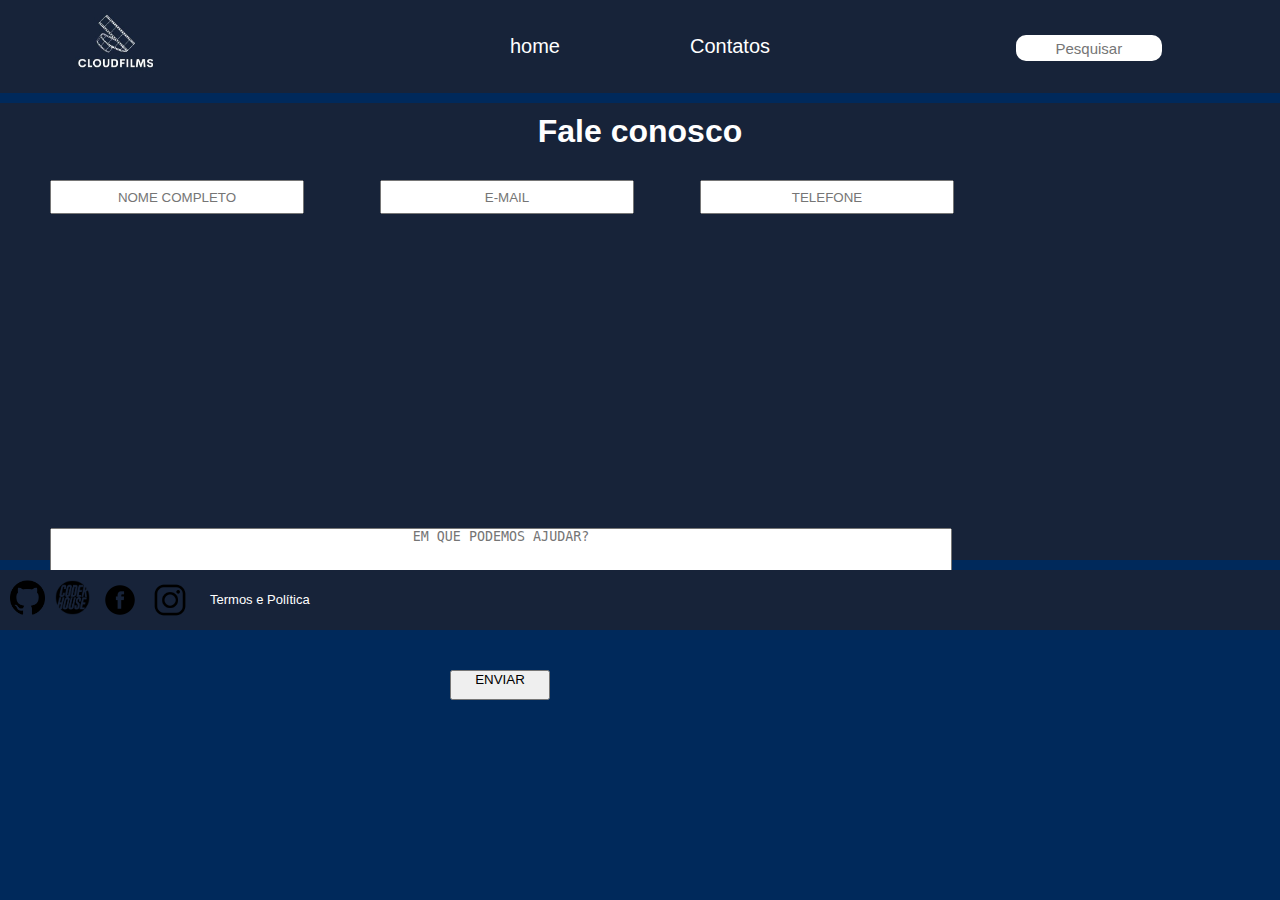
<file: contato.html>
<!DOCTYPE html>
<html lang="en">
<head>
    <meta charset="UTF-8">
    <meta name="viewport" content="width=device-width, initial-scale=1.0">
    <title>Contato</title>
    <link rel="stylesheet" href="styles/contato.css">
</head>
<body>
        <!--Barra do menu-->
        <nav class="menu">

            <ul class="opcoes">
        
            <a href="index.html" class="link_home">home</a>

            <li class="contatos">Contatos</li>
            </ul>
            
            <div class="cx_pesquisa">
            
            <input type="text" class="pesquisa" placeholder="Pesquisar" required>
            </div>
            <img src="image/logo_cortado.jpg" width="80" id="logo"/>
            
            
            </nav> <!--Fim do menu-->

<section class="">
<h1 class="t_contato">Fale conosco</h1>
                <form class="dados"
>
                    <input type="text" placeholder="NOME COMPLETO" required class="nome">  <!--required transforma o campo em obrigatório-->
                    <input type="email" placeholder="E-MAIL" required class="email">
                    <input type="tel" placeholder="TELEFONE" class="telefone">
                    <textarea placeholder="EM QUE PODEMOS AJUDAR?" required class="m_contato"></textarea>
                    <button type="submit" class="b_enviar">ENVIAR</button>
                </form> 

            </section>


            <footer class="rodape">
                <img src="image/github.png" width="35" height="35" alt="logo github">
                <img src="image/coderhouse_logo.webp" width="35" height="35" alt="logo coderhouse">
                <img src="image/face_preto.png" width="40" height="40" alt="logo facebook">
                <img src="image/insta_preto.png" width="40" height="40" alt="logo instagram">
            
                <div class="r_termos">

                <a href="infodosite.html" class="link_termos">Termos e Política</a>
            </div>
            

            </footer>
</file>
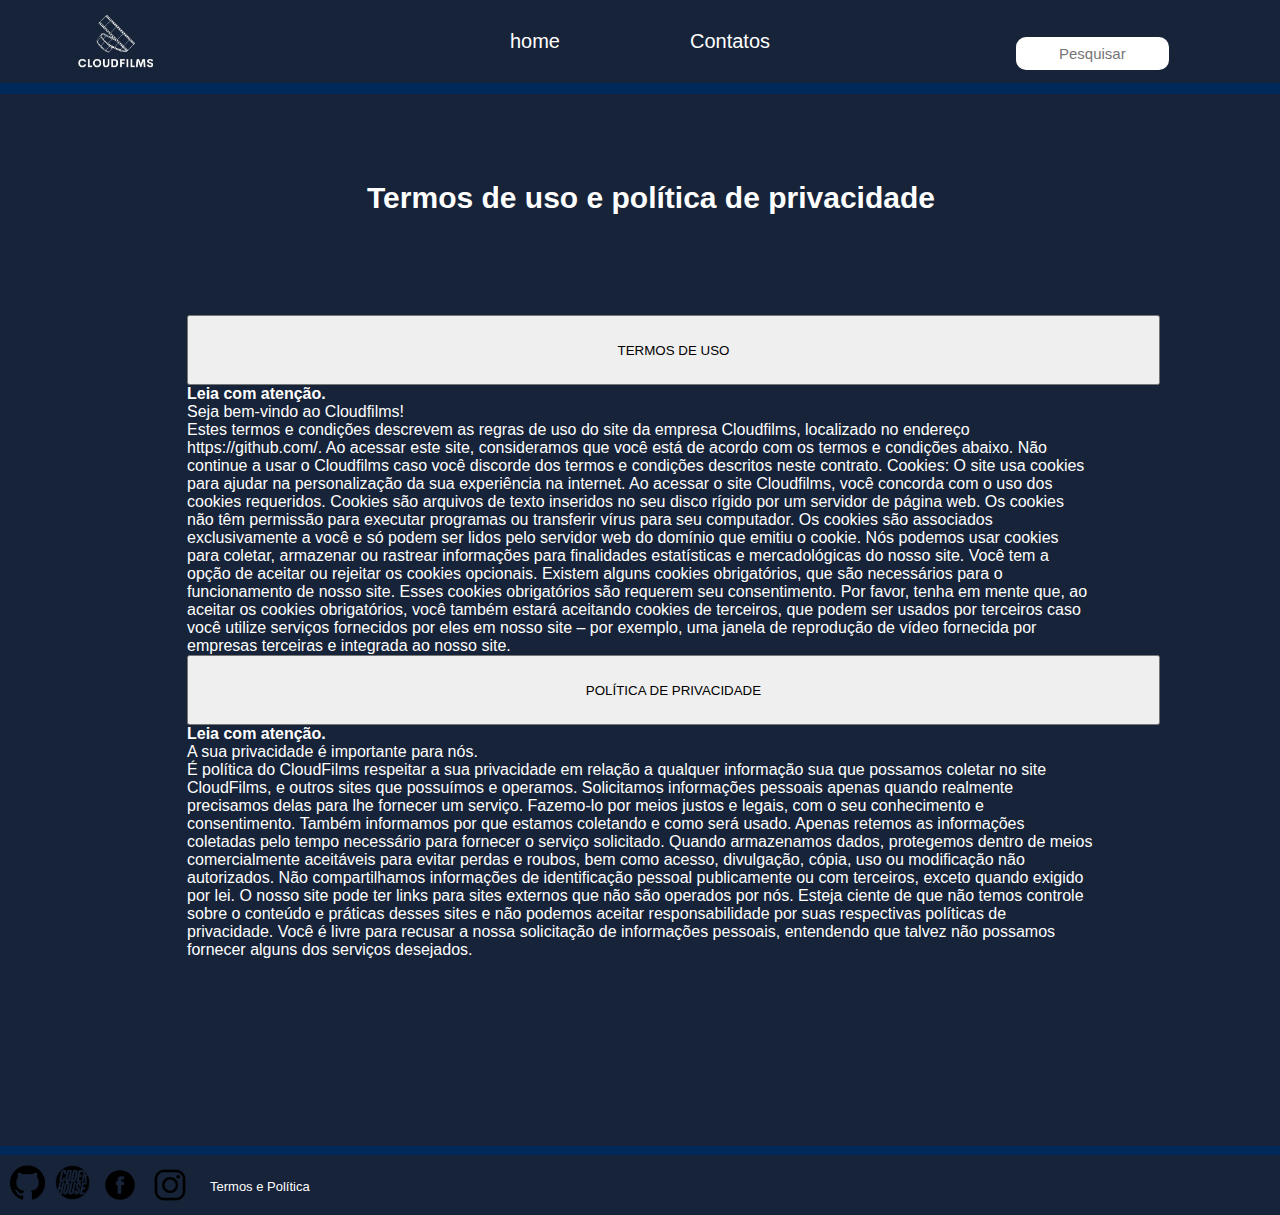
<file: infodosite.html>
<!DOCTYPE html>
<html lang="en">
<head>
    <meta charset="UTF-8">
    <meta name="viewport" content="width=device-width, initial-scale=1.0">
    <title>Infodosite</title>
    <link rel="stylesheet" href="styles/infodosite.css">
    <link href="https://cdn.jsdelivr.net/npm/bootstrap@5.3.0/dist/css/bootstrap.min.css" rel="stylesheet" integrity="sha384-9ndCyUaIbzAi2FUVXJi0CjmCapSmO7SnpJef0486qhLnuZ2cdeRhO02iuK6FUUVM" crossorigin="anonymous">
    <script src="https://cdn.jsdelivr.net/npm/bootstrap@5.3.0/dist/js/bootstrap.bundle.min.js" integrity="sha384-geWF76RCwLtnZ8qwWowPQNguL3RmwHVBC9FhGdlKrxdiJJigb/j/68SIy3Te4Bkz" crossorigin="anonymous"></script>
</head>
<body>
        <!--Barra do menu-->
        <nav class="menu">

            <ul class="opcoes">
        
            <a href="index.html"class="link_home">home</a>

            <a href="contato.html" class="link_contatos">Contatos</a>
            </ul>
            
            <div class="cx_pesquisa">
            
            <input type="text" class="pesquisa" placeholder="Pesquisar" required>
            </div>
            <img src="image/logo_cortado.jpg" width="80" id="logo"/>
            
            
            </nav> <!--Fim do menu-->

<section class="info_dados">
<h1 class=" t_dados">Termos de uso e política de privacidade</h1>


<div class="accordion" id="accordionExample">
    <div class="accordion-item">
      <h2 class="accordion-header">
        <div class="position-absolute top-50 start-50 translate-middle"></div>
        <button class="accordion-button" type="button" data-bs-toggle="collapse" data-bs-target="#collapseOne" aria-expanded="true" aria-controls="collapseOne" style="width: 973px; height: 70px ;" >
            TERMOS DE USO
        </button>
      </h2>
      <div id="collapseOne" class="accordion-collapse collapse show" data-bs-parent="#accordionExample" >
        <div class="accordion-body ">
          <strong>Leia com atenção.</strong> <p>Seja bem-vindo ao Cloudfilms!</p>
          Estes termos e condições descrevem as regras de uso do site da empresa Cloudfilms, localizado no endereço https://github.com/.
          
          Ao acessar este site, consideramos que você está de acordo com os termos e condições abaixo. Não continue a usar o Cloudfilms caso você discorde dos termos e condições descritos neste contrato.
          
          Cookies:
          O site usa cookies para ajudar na personalização da sua experiência na internet. Ao acessar o site Cloudfilms, você concorda com o uso dos cookies requeridos.
          
          Cookies são arquivos de texto inseridos no seu disco rígido por um servidor de página web. Os cookies não têm permissão para executar programas ou transferir vírus para seu computador. Os cookies são associados exclusivamente a você e só podem ser lidos pelo servidor web do domínio que emitiu o cookie.
          Nós podemos usar cookies para coletar, armazenar ou rastrear informações para finalidades estatísticas e mercadológicas do nosso site. Você tem a opção de aceitar ou rejeitar os cookies opcionais. Existem alguns cookies obrigatórios, 
          que são necessários para o funcionamento de nosso site. Esses cookies obrigatórios são requerem seu consentimento. Por favor, tenha em mente que, ao aceitar os cookies obrigatórios, você também estará aceitando cookies de terceiros, que podem ser usados por terceiros caso 
          você utilize serviços fornecidos por eles em nosso site – por exemplo, 
          uma janela de reprodução de vídeo fornecida por empresas terceiras e integrada ao nosso site.
        </div>
      </div>
    </div>

    <div class="accordion-item">
      <h2 class="accordion-header">
        <div class="position-absolute top-50 start-50 translate-middle"></div>
        <button class="accordion-button collapsed" type="button" data-bs-toggle="collapse" data-bs-target="#collapseTwo" aria-expanded="false" aria-controls="collapseTwo" style="width: 973px; height: 70px;">
            POLÍTICA DE PRIVACIDADE
        </button>
      </h2>
      <div id="collapseTwo" class="accordion-collapse collapse" data-bs-parent="#accordionExample" >
        <div class="accordion-body">
          <strong>Leia com atenção.</strong> <p>A sua privacidade é importante para nós.</p> É política do CloudFilms respeitar a sua privacidade em relação a qualquer informação sua que possamos coletar no site CloudFilms, e outros sites que possuímos e operamos.

          Solicitamos informações pessoais apenas quando realmente precisamos delas para lhe fornecer um serviço. Fazemo-lo por meios justos e legais, com o seu conhecimento e consentimento. Também informamos por que estamos coletando e como será usado.
          Apenas retemos as informações coletadas pelo tempo necessário para fornecer o serviço solicitado. Quando armazenamos dados, protegemos dentro de meios comercialmente aceitáveis ​​para evitar perdas e roubos, bem como acesso, divulgação, cópia, uso ou modificação não autorizados.
          Não compartilhamos informações de identificação pessoal publicamente ou com terceiros, exceto quando exigido por lei.
          O nosso site pode ter links para sites externos que não são operados por nós. Esteja ciente de que não temos controle sobre o conteúdo e práticas desses sites e não podemos aceitar responsabilidade por suas respectivas políticas de privacidade.
          Você é livre para recusar a nossa solicitação de informações pessoais, entendendo que talvez não possamos fornecer alguns dos serviços desejados.
        </div>
      </div>
    </div>
      </div>
    



</section>


            <footer class="rodape">
                <img src="image/github.png" width="35" height="35" alt="logo github">
                <img src="image/coderhouse_logo.webp" width="35" height="35" alt="logo coderhouse">
                <img src="image/face_preto.png" width="40" height="40" alt="logo facebook">
                <img src="image/insta_preto.png" width="40" height="40" alt="logo instagram">
            
                <div class="r_termos">
                <a href="infodosite.html" class="link_termos">Termos e Política</a>
            </div>
            
              
            </footer>
</file>
<file: styles/contato.css>
*{
    margin: 0;
    padding: 0;

}

body{
    background-color: #00295b;
    font-family: Arial, Helvetica, sans-serif;
}
.menu{
    background-color: #172339;
    padding: 20px;
}

.opcoes{
    list-style: none;
    color: white;
    justify-content:center;
    display: flex;
    gap: 100px; /*espaçamento entre as opções*/
    font-size: 20px;
    

}

.link_home{
    color: white;
    padding: 15px;
    text-decoration: none;
    display: inline block;
    transition: background .4s;
}

.home:hover{

    background-color: #00295b;
    border-radius: 15px;

}

.contatos{
    padding: 15px;
    text-decoration: none;
    display: inline block;
    transition: background .4s;

}
.contatos:hover{

    background-color: #00295b;
    border-radius: 20px;
}


.cx_pesquisa{
    display: flex;
    position: absolute;
    padding: 2px;
    top: 33px;
    right: 8%;
    width: 160px;
}

.pesquisa{
    outline: none;
    text-align: center;
    font-size: 15px;
    border-radius: 10px;
    border: none;
    padding: 2%;
    width: 140px;
    height: 20px;

}

.pesquisa:focus{
    width: 10000px;
    right: 10000px;
    font-size: 15px;
}

#logo{
display: absolute;
    position: absolute;
	top: 12px; /*orientação para o topo do menu*/
    left: 75px;
}

.t_contato{
margin-top: 10px;
display: grid;
color: white;
justify-content: center;
background-color: #172339;
    padding: 10px;
}

.dados{
    background-color: #172339;
display: grid;
padding: 200px;
}

.nome{
display: grid;
position: absolute;
justify-content: center;
left: 50px;
top: 180px;
height: 30px;
width: 250px;
text-align: center;


}

.email{
    display: grid;
    position: absolute;
    left: 380px;
    top: 180px;
    height: 30px;
width: 250px;
text-align: center;
}

.telefone{
    display: grid;
    position: absolute;
    left: 700px;
    top: 180px;
    height: 30px;
width: 250px;
text-align: center;
}

.m_contato{
    display: grid;
    position: absolute;
    justify-content: center;
    left: 50px;
    bottom: 280px;
    height: 90px;
width: 900px;
text-align: center;
}

.b_enviar{
    display: grid;
    position: absolute;
    justify-content: center;
    left: 450px;
    bottom: 200px;
    height: 30px;
width: 100px;



}


.rodape{
    margin-top: 10px;
    display: flex;
    position: relative;
    background-color: #172339;
    padding: 10px;
    gap: 10px;
}

.link_termos{
    color: white;
    display: flex;
    position: relative;
    font-size: 13px;
    left: 10px;
    top: 12px;
    text-decoration: none;
}
</file>
<file: styles/infodosite.css>
*{
    margin: 0;
    padding: 0;

}

body{
    background-color: #00295b;
    font-family: Arial, Helvetica, sans-serif;
}
.menu{
    background-color: #172339;
    padding: 15px;
}

.opcoes{
    list-style: none;
    color: white;
    justify-content:center;
    display: flex;
    gap: 100px; /*espaçamento entre as opções*/
    font-size: 20px;
    

}

.link_home{
    color: white;
    padding: 15px;
    text-decoration: none;
    display: inline block;
    transition: background .4s;
}

.link_home:hover{

    background-color: #00295b;
    border-radius: 15px;

}

.link_contatos{
    color:white;
    padding: 15px;
    text-decoration: none;
    display: inline block;
    transition: background .4s;

}
.link_contatos:hover{

    background-color: #00295b;
    border-radius: 20px;
}


.cx_pesquisa{
    display: flex;
    position: absolute;
    padding: 2px;
    top: 35px;
    right: 8%;
    width: 160px;
}

.pesquisa{
    outline: none;
    text-align: center;
    font-size: 15px;
    border-radius: 10px;
    border: none;
    padding: 2%;
    width: 147px;
    height: 27px;

}

.pesquisa:focus{
    width: 10000px;
    right: 10000px;
    font-size: 15px;
}

#logo{
display: absolute;
    position: absolute;
	top: 12px; /*orientação para o topo do menu*/
    left: 75px;
}

.info_dados{
    margin-top: 10px;
display: absolute;
position: relative;
color: white;
background-color: #172339;
padding: 187px;
top: 1px;
}

.t_dados{
display: flex;
position: relative;
left: 180px;
bottom: 100px;
text-align: center;
font-size: 30px;

}

.rodape{
    margin-top: 10px;
    display: flex;
    position: relative;
    background-color: #172339;
    padding: 10px;
    gap: 10px;
}

.link_termos{
    color: white;
    position: relative;
    font-size: 13px;
    left: 10px;
    top: 12px;
    text-decoration: none;
}
</file>
